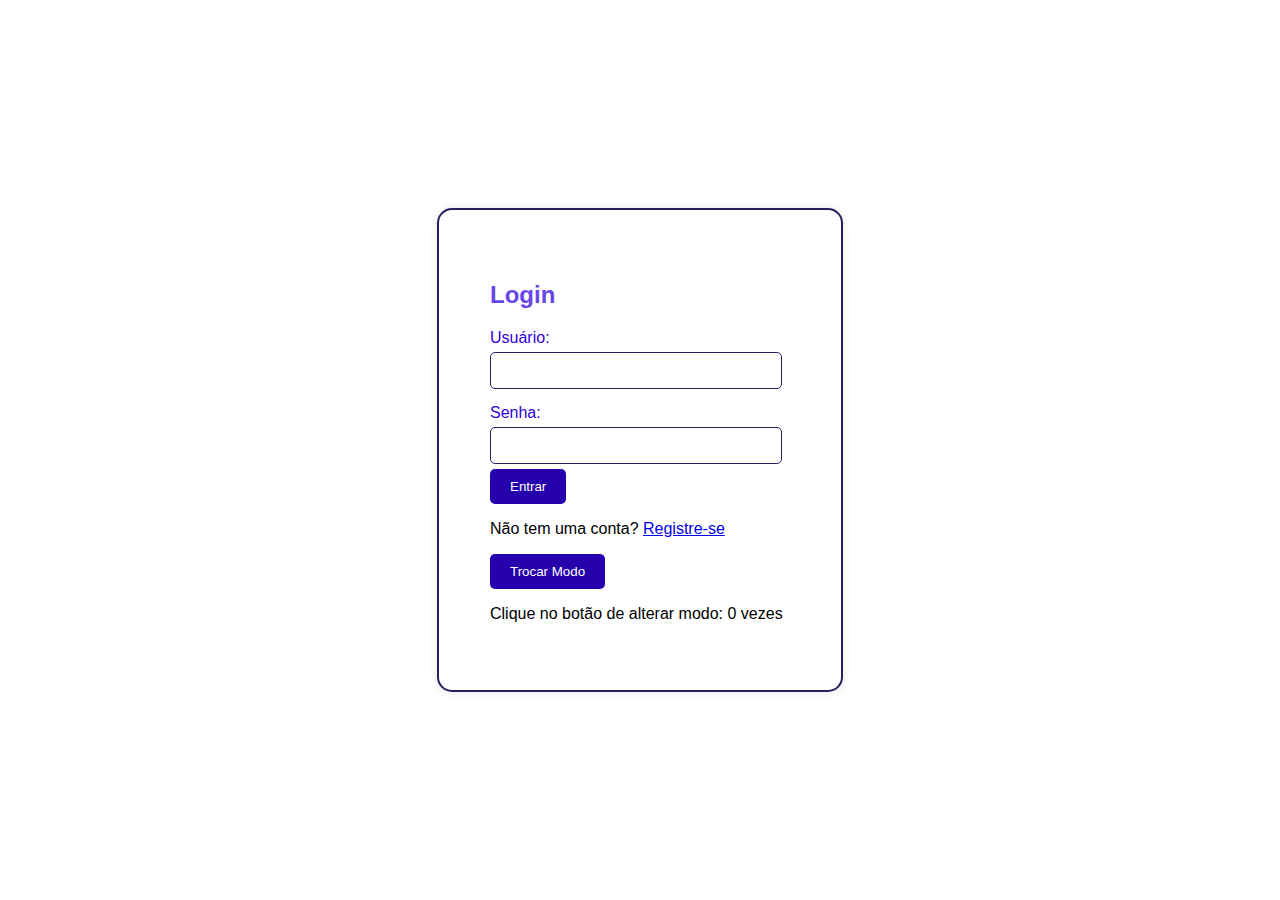
<file: Index.html>
<!-- As alterações foram todas feitas no script.js, la estão alterações no modo de cores da pagína 
feitas a partir de um clique no botão para alterar cores e um contador usando for de quantas vezes as cores foram alteradas. -->

<!DOCTYPE html>
<html lang="pt-br">
<head>
    <meta charset="UTF-8">
    <meta name="viewport" content="width=device-width, initial-scale=1.0">
    <title>Página de Login</title>
    <link rel="stylesheet" type="text/css" href="style.css">
</head>
<body>
    <div class="container color-mode-container">
        <h2>Login</h2>
        <form action="login.html" method="post">
            <label for="username">Usuário:</label>
            <input type="text" id="username" name="username" required>

            <label for="password">Senha:</label>
            <input type="password" id="password" name="password" required>

            <input type="submit" value="Entrar">
        </form>
        
        <p>Não tem uma conta? <a href="cadastro.html">Registre-se</a></p>

        <button id="toggleModeButton">Trocar Modo</button>

        <div id="counterSection">
            <p id="modeToggleClickCounter">Clique no botão de alterar modo: 0 vezes</p>
        </div>
    </div>

    <script src="script.js"></script>
</body>
</html>
</file>
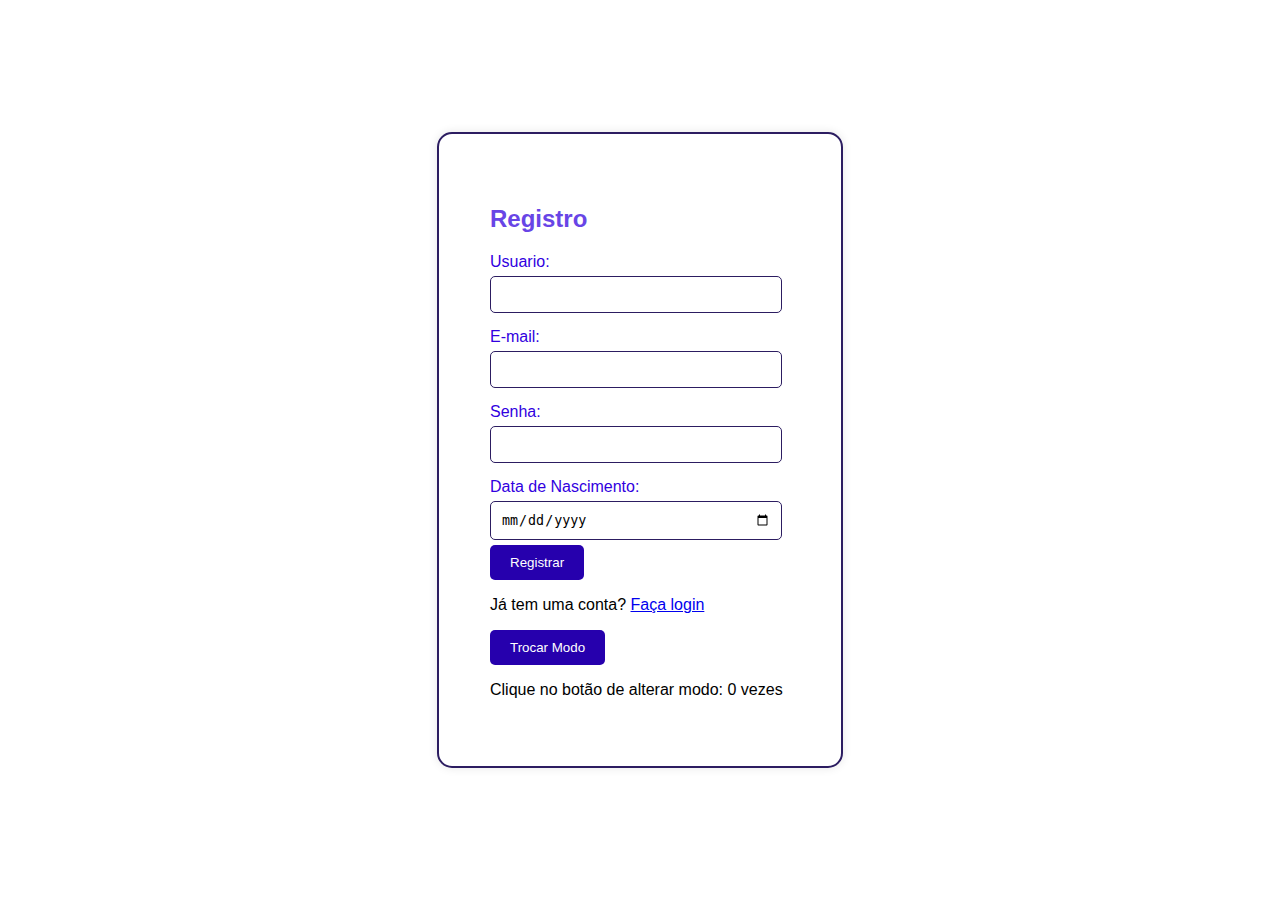
<file: cadastro.html>
<!DOCTYPE html>
<html lang="pt-br">
<head>
    <meta charset="UTF-8">
    <meta name="viewport" content="width=device-width, initial-scale=1.0">
    <title>Página de Registro</title>
    <link rel="stylesheet" type="text/css" href="style.css">
</head>
<body>
    <div class="container color-mode-container">
        <h2>Registro</h2>
        <form action="register.html" method="post">
            <label for="new-username">Usuario:</label>
            <input type="text" id="new-username" name="new-username" required>

            <label for="email">E-mail:</label>
            <input type="email" id="email" name="email" required>

            <label for="new-password">Senha:</label>
            <input type="password" id="new-password" name="new-password" required>

            <label for="birthdate">Data de Nascimento:</label>
            <input type="date" id="birthdate" name="birthdate" required>

            <input type="submit" value="Registrar">
        </form>
        
        <p>Já tem uma conta? <a href="index.html">Faça login</a></p>

        <button id="toggleModeButton">Trocar Modo</button>

        <div id="counterSection">
            <p id="modeToggleClickCounter">Clique no botão de alterar modo: 0 vezes</p>
        </div>

    </div>

    <script src="script.js"></script>
</body>
</html>
</file>
<file: style.css>
body {
    font-family: Arial, sans-serif;
    display: flex;
    justify-content: center;
    align-items: center;
    height: 100vh;
    margin: 0;
}

.container {
    min-width: 300px;
    background-color: #fff;
    padding: 4%;
    border: 2px solid #2C1D61;
    border-radius: 15px;
    box-shadow: 0 0 10px rgba(0, 0, 0, 0.1);
}

h2 {
    color: #6845E6;
}

label {
    color: #3100E0;
    display: block;
    margin-top: 10px;
}

input[type="text"],
input[type="email"],
input[type="password"],
input[type="date"] {
    width: 90%;
    padding: 10px;
    margin: 5px 0;
    border: 1px solid #2C1D61;
    border-radius: 5px;
}

input[type="submit"] {
    background-color: #2600AD;
    color: #fff;
    padding: 10px 20px;
    border: none;
    border-radius: 5px;
    cursor: pointer;
}

input[type="submit"]:hover {
    background-color: #3100E0;
}

@media (max-width: 768px) {
    .container {
        max-width: 100%;
    }
}

@media (max-width: 480px) {
    .container {
        padding: 10px;
    }
}

/* Adicione isso ao final do seu arquivo style.css */
.dark-mode {
    background-color: #333;
    color: #000;
    border: 2px solid #5d0065;
    box-shadow: 0 0 10px rgba(0, 0, 0, 0.1);
}

.dark-mode h2 {
    color: #5d0065;
}

.dark-mode label {
    color: #5d0065;
}

.dark-mode input[type="text"],
.dark-mode input[type="email"],
.dark-mode input[type="password"],
.dark-mode input[type="date"] {
    border: 1px solid #555;
    background-color: #444;
    color: #fff;
}

.dark-mode input[type="submit"],
#toggleModeButton {
    background-color: #5d0065;
}

.dark-mode input[type="submit"]:hover,
#toggleModeButton:hover {
    background-color: #5d0065;
}

/* Adicione isso ao final do seu arquivo style.css */
#toggleModeButton {
    background-color: #2600AD;
    color: #fff;
    padding: 10px 20px;
    border: none;
    border-radius: 5px;
    cursor: pointer;
}

#toggleModeButton:hover {
    background-color: #5d0065;
}
</file>
